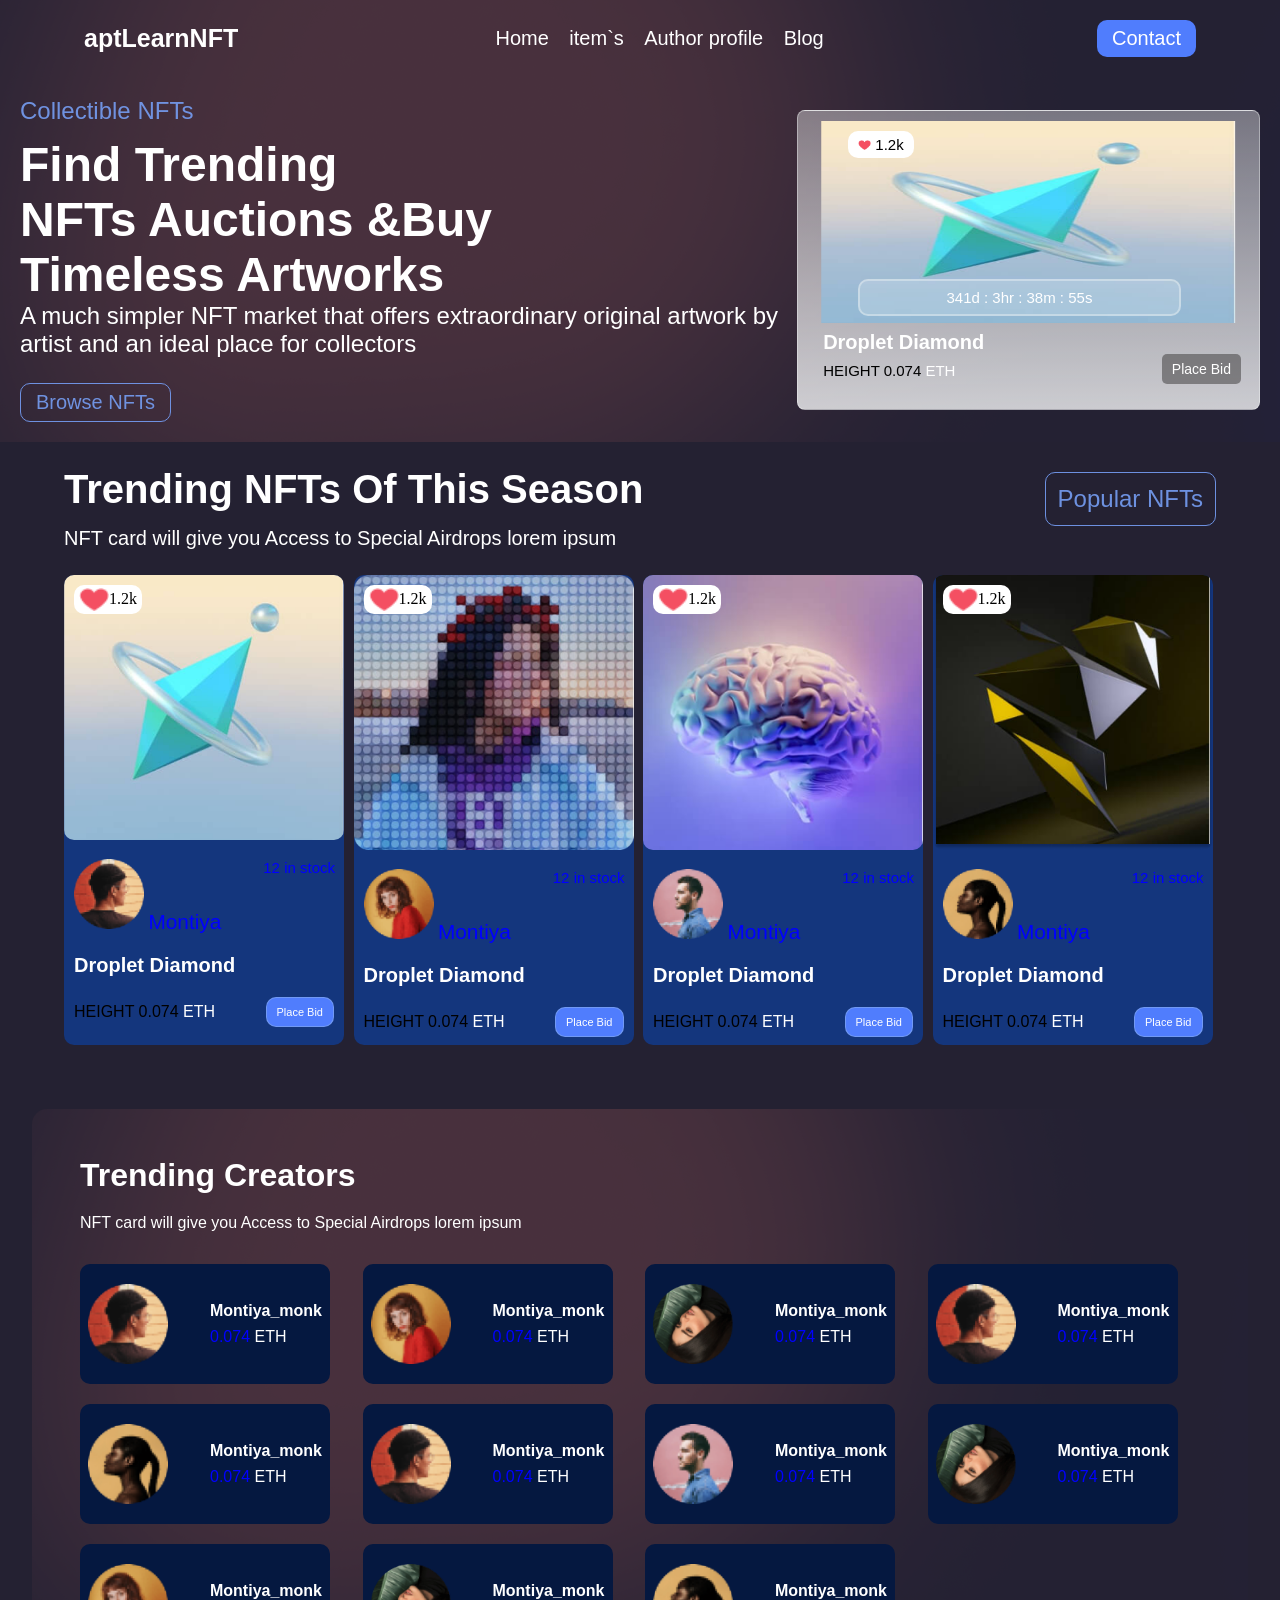
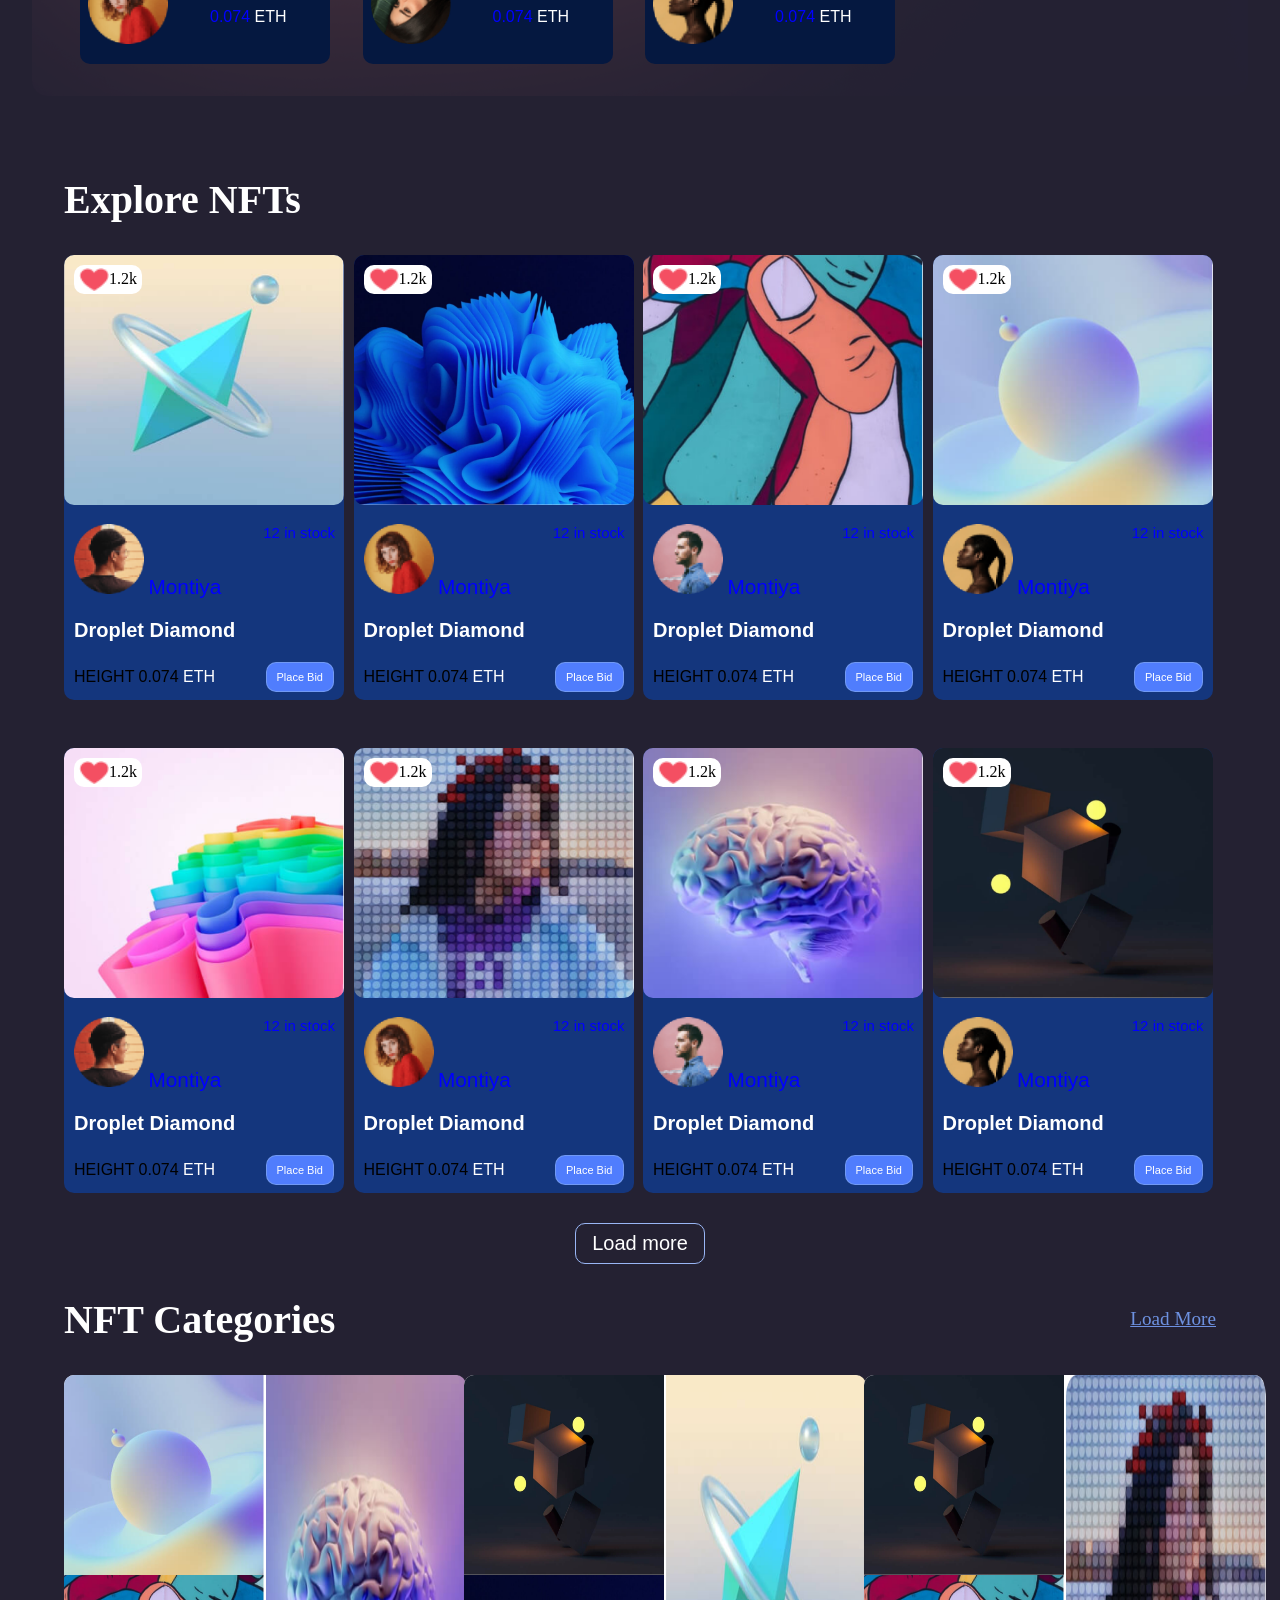
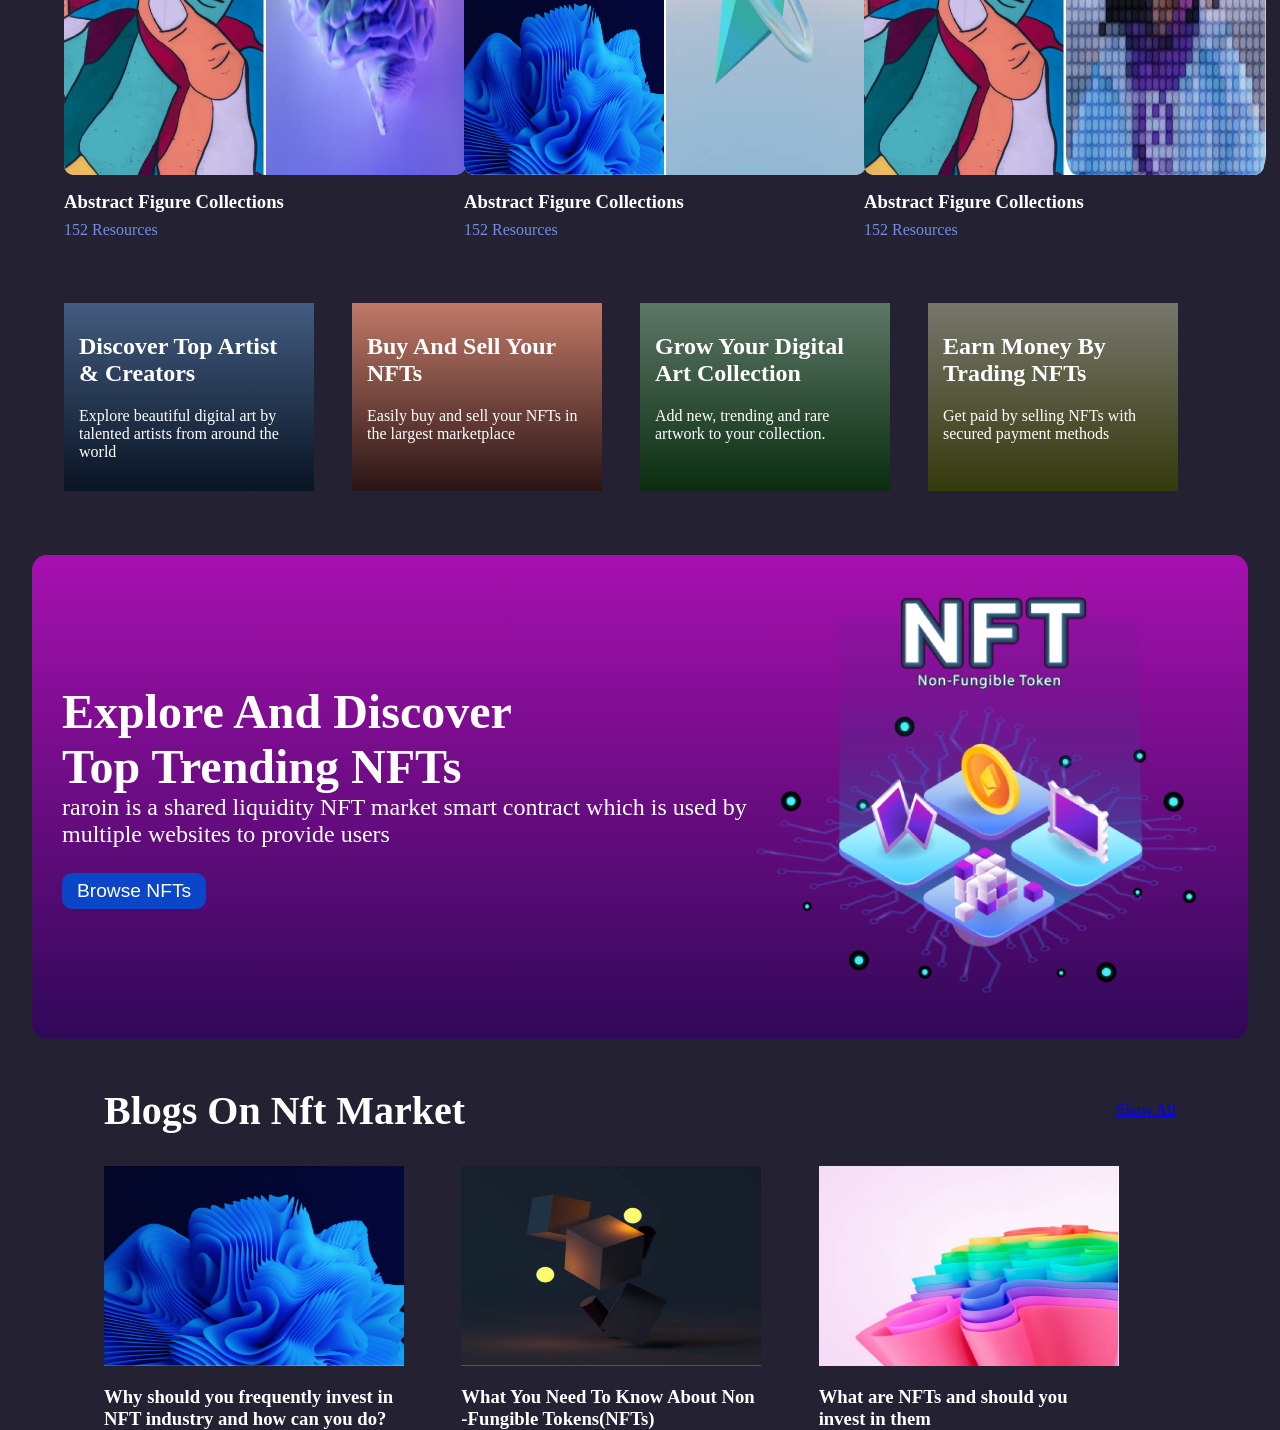
<file: nft/index.html>
<!DOCTYPE html>
<html lang="en">
<head>
    <meta charset="UTF-8">
    <meta http-equiv="X-UA-Compatible" content="IE=edge">
    <meta name="viewport" content="width=device-width, initial-scale=1.0">
    <title>Document</title>
    <link rel="stylesheet" href="index.css">
</head>
<body>
    <div class="container" id="cont">
        <div class="firstline">
            <nav class="nav">
                <div class="navheader">
                    <div class="aptlink">
                        <a href="#" class="aptlearn">aptLearnNFT</a>
                    </div>
                    <div class="links">
                        <ul class="list">
                            <li><a href="">Home</a></li>
                            <li><a href="">item`s</a></li>
                            <li><a href="">Author profile</a></li>
                            <li><a href="">Blog</a></li>
                        </ul>
                    </div>
                    <button id="btn1" class="btn1">Contact</button>
                </div>
            </nav>
            <section id="items1" class="secondr">
                <div class="firstitem1">
                    <p class="cltbs">Collectible NFTs</p>
                    <h1>Find Trending <span>NFTs Auctions &Buy</span><span>Timeless Artworks</span></h1>
                    <p>A much simpler NFT market that offers extraordinary original artwork by artist and an 
                        ideal place for collectors</p>
                    <button>Browse NFTs</button>   
                </div>
                <div class="second-item1">
                    <img class="img1"src="./assets/assets/images/etherium.png" alt="etherium" width="210px" height="200px"srcset="">
                    <h3 class="head">Droplet Diamond</h3>
                    <p class="height">HEIGHT 0.074 <span>ETH</span></p>
                    <button class="bid">Place Bid</button>
                    <button class="date">341d : 3hr : 38m : 55s</button>
                    <p class="likes"><img width="13px"class="img2" src="./assets/assets/images/heart.png" alt=""> 1.2k</p>
                </div>
            </section>
        </div>
        <section class="secondline">
            <div class="firstitem2">
                <div >
                    <h2>Trending NFTs Of This Season </h2>
                    <p>NFT card will give you Access to Special Airdrops lorem ipsum</p>
                </div>
                <div>
                    <button>Popular NFTs</button>
                </div>
            </div>
            <div class="secondline2">
                <div class="seconditem2">
                    <img class="img2" src="./assets/assets/images/etherium.png" alt="" width="120px" srcset="">
                    <p class="likes"><img width="10px" class="likes-img" src="./assets/assets/images/heart.png" alt=""> 1.2k</p>
                    <div class="fray">
                        <p class="time">12 in stock</p>
                        <p class="facecard">
                            <img width="30px" class="frd" src="./assets/assets/images/user1.png" alt="" srcset=""> <span>Montiya</span>
                        </p>
                        <h3 class="head">Droplet Diamond</h3>
                        <div id="height">
                            <p class="height">HEIGHT 0.074 <span> ETH</span></p>
                            <button class="bid">Place Bid</button>
                        </div>
                    </div>
                </div>
                <div class="seconditem2">
                    <img class="img2" src="./assets/assets/images/trending2.png" alt="" width="120px" srcset="">
                    <p class="likes"><img width="10px" class="likes-img" src="./assets/assets/images/heart.png" alt=""> 
                        1.2k
                    </p>
                    <div class="fray">
                        <p class="time">12 in stock</p>
                        <p class="facecard">
                            <img width="30px" class="frd" src="./assets/assets/images/user2.png" alt="" srcset=""> <span>Montiya</span>
                        </p>
                        <h3 class="head">Droplet Diamond</h3>
                        <div id="height">
                            <p class="height">HEIGHT 0.074 <span> ETH</span></p>
                            <button class="bid">Place Bid</button>
                        </div>
                    </div>
                </div>
                <div class="seconditem2">
                    <img class="img2" src="./assets/assets/images/brain.png" alt="" width="120px" srcset="">
                    <p class="likes"><img width="10px" class="likes-img" src="./assets/assets/images/heart.png" alt=""> 1.2k</p>
                    <div class="fray">
                        <p class="time">12 in stock</p>
                        <p class="facecard">
                            <img width="30px" class="frd" src="./assets/assets/images/user3.png" alt="" srcset=""> <span>Montiya</span>
                        </p>
                        <h3 class="head">Droplet Diamond</h3>
                        <div id="height">
                            <p class="height">HEIGHT 0.074 <span> ETH</span></p>
                            <button class="bid">Place Bid</button>
                        </div>
                    </div>
                </div>
                <div class="seconditem2">
                    <img class="img2" src="./assets/assets/images/diamond.png" alt="" width="300px" srcset="">
                    <p class="likes">
                        <img width="10px" class="likes-img" src="./assets/assets/images/heart.png" alt=""> 1.2k</p>
                    <div class="fray">
                        <p class="time">12 in stock</p>
                        <p class="facecard">
                            <img width="30px" class="frd" src="./assets/assets/images/user4.png" alt="" srcset=""> <span>Montiya</span>
                        </p>
                        <h3 class="head">Droplet Diamond</h3>
                        <div id="height">
                            <p class="height">HEIGHT 0.074 <span> ETH</span></p>
                            <button class="bid">Place Bid</button>
                        </div>
                    </div>
                </div>
            </div>
        </section>
        <section class="thirdline">
            <div class="thirdline-header">
                <h2>Trending Creators</h2>
                <p>NFT card will give you Access to Special Airdrops lorem ipsum</p>
            </div>
            <div class="thirdline-imagez">
                <div class="trd-imagez">
                    <div class="imagez">
                        <img src="./assets/assets/images/user1.png" alt="user1" srcset="">
                        <div class="trd-text">
                            <h4>Montiya_monk</h4>
                            <p><span class="cls-change">0.074</span> ETH</p>
                        </div>
                    </div>
                </div>
                <div class="trd-imagez">
                    <div class="imagez">
                        <img src="./assets/assets/images/user2.png" alt="user1" srcset="">
                        <div class="trd-text">
                            <h4>Montiya_monk</h4>
                            <p><span class="cls-change">0.074</span> ETH</p>
                        </div>
                    </div>
                </div>
                <div class="trd-imagez">
                    <div class="imagez">
                        <img src="./assets/assets/images/user5.png" alt="user1" srcset="">
                        <div class="trd-text">
                            <h4>Montiya_monk</h4>
                            <p><span class="cls-change">0.074</span> ETH</p>
                        </div>
                    </div>
                </div>
                <div class="trd-imagez">
                    <div class="imagez">
                        <img src="./assets/assets/images/user1.png" alt="user1" srcset="">
                        <div class="trd-text">
                            <h4>Montiya_monk</h4>
                            <p><span class="cls-change">0.074</span> ETH</p>
                        </div>
                    </div>
                </div>
                <div class="trd-imagez">
                    <div class="imagez">
                        <img src="./assets/assets/images/user4.png" alt="user1" srcset="">
                        <div class="trd-text">
                            <h4>Montiya_monk</h4>
                            <p><span class="cls-change">0.074</span> ETH</p>
                        </div>
                    </div>
                </div>
                <div class="trd-imagez">
                    <div class="imagez">
                        <img src="./assets/assets/images/user1.png" alt="user1" srcset="">
                        <div class="trd-text">
                            <h4>Montiya_monk</h4>
                            <p><span class="cls-change">0.074</span> ETH</p>
                        </div>
                    </div>
                </div>
                <div class="trd-imagez">
                    <div class="imagez">
                        <img src="./assets/assets/images/user3.png" alt="user1" srcset="">
                        <div class="trd-text">
                            <h4>Montiya_monk</h4>
                            <p><span class="cls-change">0.074</span> ETH</p>
                        </div>
                    </div>
                </div>
                <div class="trd-imagez">
                    <div class="imagez">
                        <img src="./assets/assets/images/user5.png" alt="user1" srcset="">
                        <div class="trd-text">
                            <h4>Montiya_monk</h4>
                            <p><span class="cls-change">0.074</span> ETH</p>
                        </div>
                    </div>
                </div>
                <div class="trd-imagez">
                    <div class="imagez">
                        <img src="./assets/assets/images/user2.png" alt="user1" srcset="">
                        <div class="trd-text">
                            <h4>Montiya_monk</h4>
                            <p><span class="cls-change">0.074</span> ETH</p>
                        </div>
                    </div>
                </div>
                <div class="trd-imagez">
                    <div class="imagez">
                        <img src="./assets/assets/images/user5.png" alt="user1" srcset="">
                        <div class="trd-text">
                            <h4>Montiya_monk</h4>
                            <p><span class="cls-change">0.074</span> ETH</p>
                        </div>
                    </div>
                </div>
                <div class="trd-imagez">
                    <div class="imagez">
                        <img src="./assets/assets/images/user4.png" alt="user1" srcset="">
                        <div class="trd-text">
                            <h4>Montiya_monk</h4>
                            <p><span class="cls-change">0.074</span> ETH</p>
                        </div>
                    </div>
                </div>
            </div>
        </section>
        <section class="fourthline">
             <h2>Explore NFTs</h2>
            <div class="fourthline2">
                <div class="seconditem2">
                    <img class="img2 flower-image" src="./assets/assets/images/etherium.png" alt="" width="120px" srcset="">
                    <p class="likes"><img width="10px" class="likes-img" src="./assets/assets/images/heart.png" alt=""> 1.2k</p>
                    <div class="fray">
                        <p class="time">12 in stock</p>
                        <p class="facecard">
                            <img width="30px" class="frd" src="./assets/assets/images/user1.png" alt="" srcset="">
                            <span>Montiya</span>
                        </p>
                        <h3 class="head">Droplet Diamond</h3>
                        <div id="height">
                            <p class="height">HEIGHT 0.074 <span> ETH</span></p>
                            <button class="bid">Place Bid</button>
                        </div>
                    </div>
                </div>
                <div class="seconditem2">
                    <img class="img2 flower-image" src="./assets/assets/images/windows11.png" alt="" width="120px" srcset="">
                    <p class="likes"><img width="10px" class="likes-img" src="./assets/assets/images/heart.png" alt="">
                        1.2k
                    </p>
                    <div class="fray">
                        <p class="time">12 in stock</p>
                        <p class="facecard">
                            <img width="30px" class="frd" src="./assets/assets/images/user2.png" alt="" srcset="">
                            <span>Montiya</span>
                        </p>
                        <h3 class="head">Droplet Diamond</h3>
                        
                        <div id="height">
                            <p class="height">HEIGHT 0.074 <span> ETH</span></p>
                            <button class="bid">Place Bid</button>
                        </div>
                    </div>
                </div>
                <div class="seconditem2">
                    <img class="img2 flower-image" src="./assets/assets/images/finger.png" alt="" width="120px" srcset="">
                    <p class="likes"><img width="10px" class="likes-img" src="./assets/assets/images/heart.png" alt=""> 1.2k</p>
                    <div class="fray">
                        <p class="time">12 in stock</p>
                        <p class="facecard">
                            <img width="30px" class="frd" src="./assets/assets/images/user3.png" alt="" srcset="">
                            <span>Montiya</span>
                        </p>
                        <h3 class="head">Droplet Diamond</h3>
                        <div id="height">
                            <p class="height">HEIGHT 0.074 <span> ETH</span></p>
                            <button class="bid">Place Bid</button>
                        </div>
                    </div>
                </div>
                <div class="seconditem2">
                    <img class="img2 flower-image" src="./assets/assets/images/golf.png" alt="" width="300px" srcset="">
                    <p class="likes">
                        <img width="10px" class="likes-img" src="./assets/assets/images/heart.png" alt=""> 1.2k
                    </p>
                    <div class="fray">
                        <p class="time">12 in stock</p>
                        <p class="facecard">
                            <img width="30px" class="frd" src="./assets/assets/images/user4.png" alt="" srcset="">
                            <span>Montiya</span>
                        </p>
                        <h3 class="head">Droplet Diamond</h3>
                        <div id="height">
                            <p class="height">HEIGHT 0.074 <span> ETH</span></p>
                            <button class="bid">Place Bid</button>
                        </div>
                    </div>
                </div>
               
                <div class="seconditem2">
                    <img class="img2 flower-image" src="./assets/assets/images/colors.png" alt="" width="120px" srcset="">
                    <p class="likes"><img width="10px" class="likes-img" src="./assets/assets/images/heart.png" alt=""> 1.2k</p>
                    <div class="fray">
                        <p class="time">12 in stock</p>
                        <p class="facecard">
                            <img width="30px" class="frd" src="./assets/assets/images/user1.png" alt="" srcset="">
                            <span>Montiya</span>
                        </p>
                        <h3 class="head">Droplet Diamond</h3>
                        <div id="height">
                            <p class="height">HEIGHT 0.074 <span> ETH</span></p>
                            <button class="bid">Place Bid</button>
                        </div>
                    </div>
                </div>
                <div class="seconditem2">
                    <img class="img2 flower-image" src="./assets/assets/images/trending2.png" alt="" width="120px" srcset="">
                    <p class="likes"><img width="10px" class="likes-img" src="./assets/assets/images/heart.png" alt="">
                        1.2k
                    </p>
                    <div class="fray">
                        <p class="time">12 in stock</p>
                        <p class="facecard">
                            <img width="30px" class="frd" src="./assets/assets/images/user2.png" alt="" srcset="">
                            <span>Montiya</span>
                        </p>
                        <h3 class="head">Droplet Diamond</h3>
                        
                        <div id="height">
                            <p class="height">HEIGHT 0.074 <span> ETH</span></p>
                            <button class="bid">Place Bid</button>
                        </div>
                    </div>
                </div>
                <div class="seconditem2">
                    <img class="img2 flower-image" src="./assets/assets/images/brain.png" alt="" width="120px" srcset="">
                    <p class="likes"><img width="10px" class="likes-img" src="./assets/assets/images/heart.png" alt=""> 1.2k</p>
                    <div class="fray">
                        <p class="time">12 in stock</p>
                        <p class="facecard">
                            <img width="30px" class="frd" src="./assets/assets/images/user3.png" alt="" srcset="">
                            <span>Montiya</span>
                        </p>
                        <h3 class="head">Droplet Diamond</h3>
                        <div id="height">
                            <p class="height">HEIGHT 0.074 <span> ETH</span></p>
                            <button class="bid">Place Bid</button>
                        </div>
                    </div>
                </div>
                <div class="seconditem2">
                    <img class="img2 flower-image" src="./assets/assets/images/blog2.png" alt="" width="300px" srcset="">
                    <p class="likes">
                        <img width="10px" class="likes-img" src="./assets/assets/images/heart.png" alt=""> 1.2k
                    </p>
                    <div class="fray">
                        <p class="time">12 in stock</p>
                        <p class="facecard">
                            <img width="30px" class="frd" src="./assets/assets/images/user4.png" alt="" srcset="">
                            <span>Montiya</span>
                        </p>
                        <h3 class="head">Droplet Diamond</h3>
                        <div id="height">
                            <p class="height">HEIGHT 0.074 <span> ETH</span></p>
                            <button class="bid">Place Bid</button>
                        </div>
                    </div>
                </div>
            </div>
            <button class="frth-btn">
                Load more
            </button>
        </section>
        <section class="fifthline">
            <div class="fifth-header">
                <h2>NFT Categories</h2>
                <a href="#">Load More</a>
            </div>
            <div class="fifth-imagez">
                <div>
                    <div class="fth-img">
                        <div class="g1">
                            <img width="200px" src="./assets/assets/images/golf.png" alt="" srcset="">
                        </div>
                        <div class="g2">
                            <img width="198px" src="./assets/assets/images/brain.png" alt="" srcset="">
                        </div>
                        <div class="g3">
                            <img width="200px" src="./assets/assets/images/finger.png" alt="" srcset="">
                        </div>
                    </div>
                    <h3>Abstract Figure Collections</h3>
                    <p>152 Resources</p>
                </div>
                <div>
                    <div class="fth-img">
                        <div class="g1">
                            <img width="200px" src="./assets/assets/images/blog2.png" alt="" srcset="">
                        </div>
                        <div class="g2">
                            <img width="198px" src="./assets/assets/images/etherium.png" alt="" srcset="">
                        </div>
                        <div class="g3">
                            <img width="200px" src="./assets/assets/images/windows11.png" alt="" srcset="">
                        </div>
                    </div>
                    <h3>Abstract Figure Collections</h3>
                    <p>152 Resources</p>
                </div>
                <div>
                    <div class="fth-img">
                        <div class="g1">
                            <img width="200px" src="./assets/assets/images/blog2.png" alt="" srcset="">
                        </div>
                        <div class="g2">
                            <img width="198px" src="./assets/assets/images/trending2.png" alt="" srcset="">
                        </div>
                        <div class="g3">
                            <img width="200px" src="./assets/assets/images/finger.png" alt="" srcset="">
                        </div>
                    </div>
                    <h3>Abstract Figure Collections</h3>
                    <p>152 Resources</p>
                </div>
            </div>
            <article>
                <div class="fifthline2">
                    <div class="fifth2a-text fifth2-text">
                        <h3>Discover Top Artist & Creators</h3>
                        <p>Explore beautiful digital art by talented artists from around the world</p>
                    </div>
                    <div class="fifth2b-text fifth2-text">
                        <h3>Buy And Sell Your NFTs</h3>
                        <p>Easily buy and sell your NFTs in the largest marketplace</p>
                    </div>
                    <div class="fifth2c-text fifth2-text">
                        <h3>Grow Your Digital Art Collection</h3>
                        <p>Add new, trending and rare artwork to your collection.</p>
                    </div>
                    <div class="fifth2d-text fifth2-text">
                        <h3>Earn Money By Trading NFTs</h3>
                        <p>Get paid by selling NFTs with secured payment methods</p>
                    </div>
                </div>
            </article>
        </section>
        <section class="sixthline">
           <div class="sixthline-cover">
                <div class="sixth-text">
                    <h2>Explore And Discover <span>Top Trending NFTs</span></h2>
                    <P>raroin is a shared liquidity NFT market smart contract which is used by multiple websites to provide users</P>
                    <button>Browse NFTs</button>
                </div>
                <div class="sixth-img">
                    <img src="./assets/assets/images/nft.png" alt="">
                </div>
           </div>
        </section>
        <section class="seventhline">
            <div class="seventh-text">
                <h2>Blogs On Nft Market</h2>
                <a href="#">Show All</a>
            </div>
            <div class="seventh-img">
                <div>
                    <div class="svth-img">
                        <img src="./assets/assets/images/windows11.png" alt="" srcset="">
                    </div>
                    <h3>Why should you frequently invest in <span>NFT industry and how can you do?</span></h3>
                </div>
                <div>
                    <div class="svth-img">
                        <img src="./assets/assets/images/blog2.png" alt="" srcset="">
                    </div>
                    <h3>What You Need To Know About Non <span>-Fungible Tokens(NFTs)</span></h3>
                </div>
                <div>
                    <div class="svth-img">
                        <img src="./assets/assets/images/colors.png" alt="" srcset="">
                    </div>
                    <h3>What are NFTs and should you <span>invest in them</span></h3>
                </div>
            </div>
        </section>
    </div>
</body>
</html>
</file>
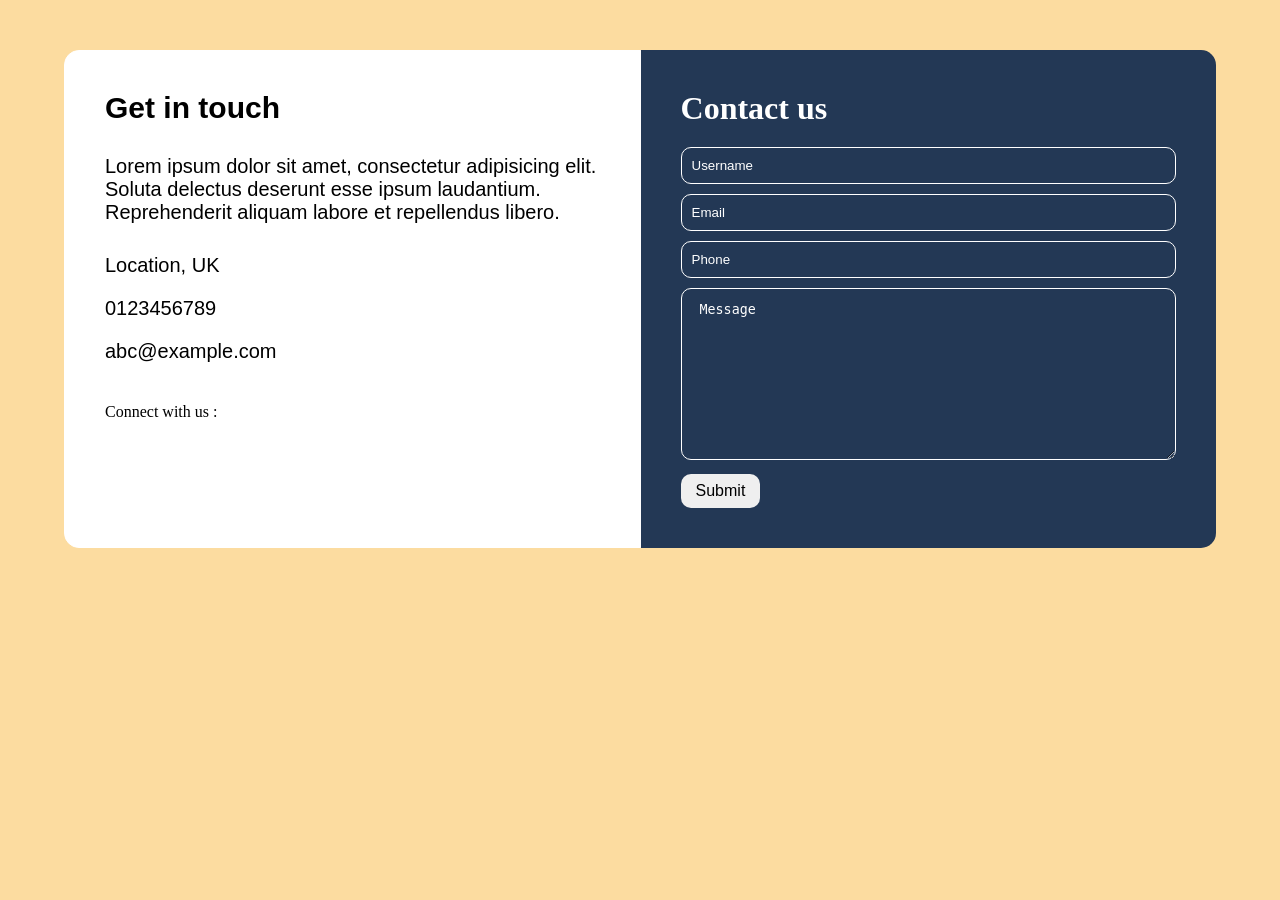
<file: Getintouch.html>
<!DOCTYPE html>
<html lang="en">
<head>
    <meta charset="UTF-8">
    <meta http-equiv="X-UA-Compatible" content="IE=edge">
    <meta name="viewport" content="width=device-width, initial-scale=1.0">
    <title>FORMS</title>
    <link rel="stylesheet" href="Getintouch.css">
</head>
<body>
    <div id="head" class="head">
        <div id="left">
            <div>
                <h1 class="header1">Get in touch</h1>
                <p class="hdr">Lorem ipsum dolor sit amet, consectetur adipisicing elit. Soluta delectus deserunt esse ipsum laudantium.
                     Reprehenderit aliquam labore et repellendus libero.
                </p>
            </div>
            <div id="cont">
                <p class="contacts">Location, UK</p>
                <p class="contacts">0123456789</p>
                <p class="contacts">abc@example.com</p>
            </div>
            <p>Connect with us :</p>
        </div>
        <div id="right">
            <div class="val">
                <h1 class="cont">Contact us</h1>
                <form action="" class="form">
                    <input name="Username"class="input" type="text" placeholder="Username">
                    <input name="Email"class="input"type="Email" placeholder="Email">
                    <input name="Phone"class="input"type="phone" placeholder="Phone">
                    <textarea class="input" name="textarea" id="" cols="30" rows="10" placeholder="Message"></textarea>
                </form>
                <button class="btn">Submit</button>
            </div>
        </div>
    </div>
</body>
</html>
</file>
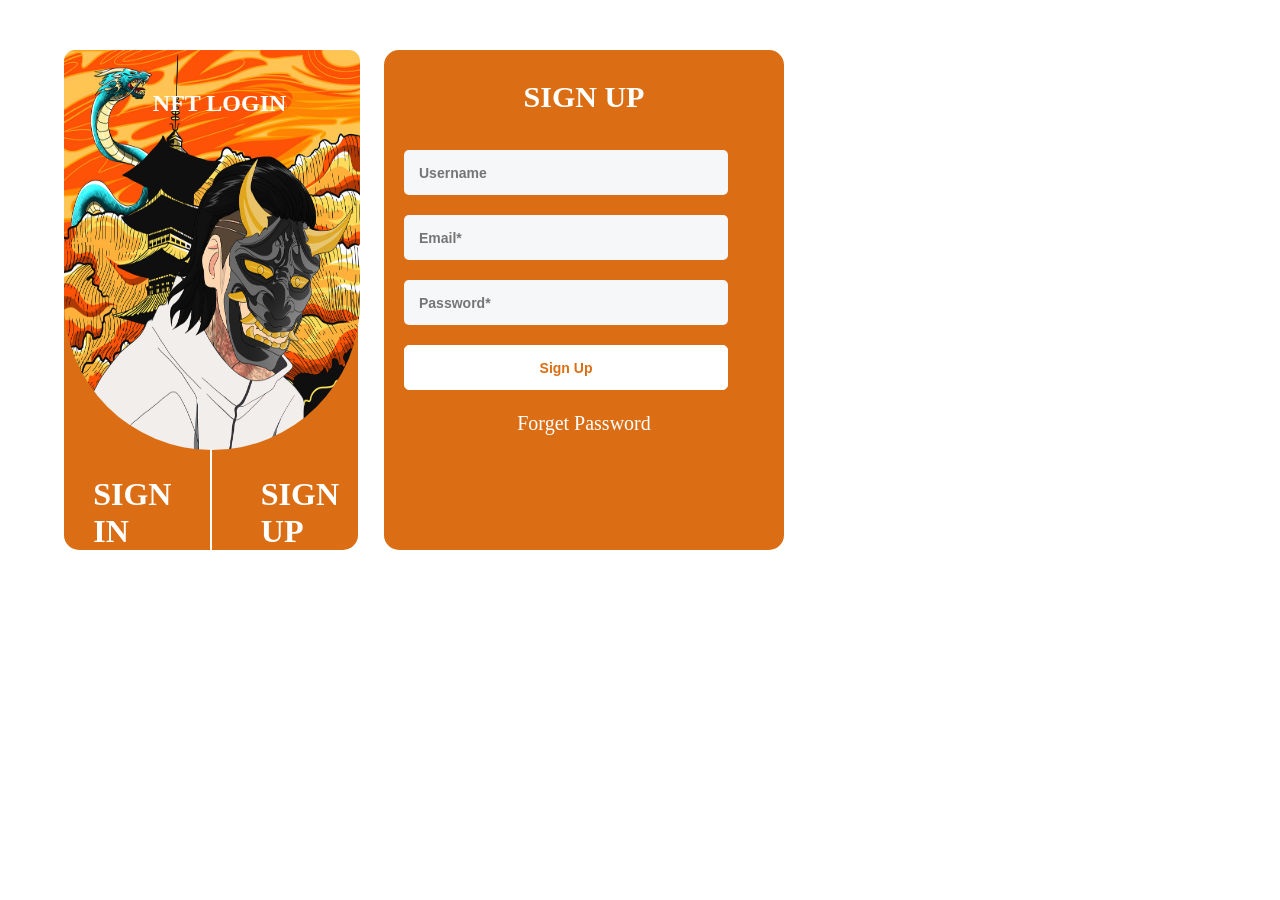
<file: nfts.html>
<!DOCTYPE html>
<html lang="en">
<head>
    <meta charset="UTF-8">
    <meta http-equiv="X-UA-Compatible" content="IE=edge">
    <meta name="viewport" content="width=device-width, initial-scale=1.0">
    <link rel="stylesheet" href="nfts.css" type="text/css">
    <title>Nft projects</title>
</head>
<body>
    <div class="cardclick">
        <div class="firstbox">
            <div class="image">
                <h1 class="main-header">NFT LOGIN</h1>
                <img  class="img" src="./Tainsei-NFT-Collection-Japanese-Art-meets-Ethereum-900x425.jpg" width="296" height="400" alt="">
            </div>
            <div id="left"><h1 class="s1class"><span>SIGN</span><span>IN</span></h1></div>
            <div id="right"><h1 class="s2class"><span>SIGN</span><span>UP</span></h1></div>
        </div>
        <div class="card2">
            <form action="#" class="signup">
                <h1 class="signup1">SIGN UP</h1>
                <br><br>
                <input name="Username" type="text" placeholder="Username" class="username">
                <input name="email" type="text" placeholder="Email*" class="username">
                <input name="password" type="password" placeholder="Password*" class="username">
                <button class="btn">Sign Up</button>
            </form>
            <form action="" class="signin">
                <br><br><br><br>
                <a href=""><p class="forgetpassword">Forget Password</p></a>
            </form>
        </div>
    </div>











<script>
    const button = document.querySelector(`.btn`)
    button.addEventListener(`click`, function(e){
        e.preventDefault()
    })
</script>

</body>
</html>
</file>
<file: nft/index.css>
*,
::after,
::before{
    margin: 0;
    padding: 0;
    box-sizing: border-box;
}
.container{
    background-color: #242132;
    color: white;
    min-height: 100vh;
}
a{
    text-decoration: none;
    color: white;
}
.firstline{
    background-image: url('./assets/assets/images/background.png');
    font-family: Arial, Helvetica, sans-serif;
}
/* Navbar */
.nav{
    width: 90vw;
    margin: 0 auto;
    max-width: 1400px;
}
.navheader{
    display: flex;
    justify-content: space-between;
    align-items: center;
    padding: 20px;
}
.links li{
    display: inline-block;
    margin-right: 13px;
}
.list a{
    font-family: Arial, Helvetica, sans-serif;
    transition: all 0.2s ease-in-out;
}
.list a:hover{
    color: rgba(80, 125, 253, 0.6);
}
.aptlink a{
    font-size: 15px;
    font-family: Arial, Helvetica, sans-serif;
    font-weight: bold;
    color: white;

}
#btn1{
    padding: 7px 15px;
    border-radius: 10px;
    color: white;
    background-color: #507dfd;
    cursor: pointer;
    border: none;
    outline: none;
    display: block;
}
#items1{
    display: flex;
    justify-content: space-between;
    align-items: center;
    padding: 20px;
}
@media screen and (min-width: 950px) {
    .aptlink a {
            font-size: 20px;
        }
    #btn1 {
         font-size: 18px;
        }
           .list a {
               font-size: 20px;
           }
        .links li {
            margin-right: 16px;
        }
}
@media screen and (min-width: 1200px) {
    .aptlink a {
            font-size: 25px;
        }
    #btn1 {
         font-size: 20px;
        }
           .list a {
               font-size: 20px;
           }
        .links li {
            margin-right: 16px;
        }
}

/* First line */

.cltbs{
    font-family:  Arial, Helvetica, sans-serif;
    color: rgba(117, 157, 243, 0.901);
    margin-bottom: 12px;
}
.firstitem1 span{
    display: block;
}
.firstitem1 h1{
    font-size: 2rem;
    font-family: Arial, Helvetica, sans-serif;
}
.firstitem1 button{
    color: rgba(117, 157, 243, 0.901);
    background-color: transparent;
    border: 1px solid rgba(117, 157, 243, 0.901);
    border-radius: 10px;
    padding: 7px 15px;
    margin-top: 25px;
}

.second-item1{
    position: relative;
    background-image: linear-gradient(rgba(246, 247, 248, 0.4), rgba(246, 247, 248, 0.8) );
    width: 480px;
    height: 300px;
    border-radius: 8px;
    border: 1px solid rgba(246, 247, 248, 0.4);
}
.second-item1 .img1{
    position: absolute;
    z-index: 0;
    left: 12px;
    top: 10px;
    width: 90%;
    right: 0;
    /* object-fit: cover; */
}
.date{
    position: absolute;
    border: 2px solid rgba(246, 247, 248, 0.4);
    top: 168px;
    left: 35px;
    padding: 8px;
    border-radius: 10px;
    background-color: rgba(246, 247, 248, 0.2);
    color: white;
    width: 70%;
    font-size: 10px;
}
.second-item1 .likes{
    position: absolute;
    top: 20px;
    left: 30px;
    color: black;
    background-color: white;
    border-radius: 10px;
    padding: 5px 10px;
    font-size: 12px
}
.second-item1 .head{
    position: absolute;
    bottom: 55px;
    font-family: Arial, Helvetica, sans-serif;
    left: 15px;
    font-size: 15px;
}
.second-item1 .height{
    position: absolute;
        bottom: 30px;
        font-family: Arial, Helvetica, sans-serif;
        left: 15px;
        font-size: 10px;
        color:  black;
}
.height span{
    color: white;
}
.second-item1 .bid {
    position: absolute;
    bottom: 25px;
    font-family: Arial, Helvetica, sans-serif;
    right: 18px;
    font-size: 10px;
    background-color: rgba(57, 55, 55, 0.5);
    padding: 5px 8px;
    border-radius: 5px;
    border: none;
    color: white;
}
@media screen and (min-width: 750px){
    .cltbs {
            font-size: 1.5rem;
        }
    .second-item1 .img1 {
            left: 15px;
            width: 90%;
        }
        .second-item1 .head {
            font-size: 18px;
        }
        .second-item1 .height {
          
            left: 15px;
            font-size: 13px;
    
        }

        .second-item1 .bid {
            font-size: 12px;
            padding: 7px 10px;
        }
        .frd {
            width: 45px;
        }
}
@media screen and (min-width: 950px) {   
    .cltbs {
           font-size: 2rem;
        }
    .firstitem1{
        width: 65%;
    }
    .firstitem1 h1 {
        font-size: 2.5rem;
        font-family: Arial, Helvetica, sans-serif;
    }
    .firstitem1 p{
        font-size: 1.3rem;
        font-family: Arial, Helvetica, sans-serif;
    }
    .firstitem1 button {
          font-size: 20px;
        }
    .second-item1 .likes {
            left: 50px;
            font-size: 15px
        }
.second-item1 .img1 {
        width:90%;
        height:70%;
        left: 0;
        margin: 0 auto;
        
    }

    .second-item1 .head {
        font-size: 20px;
    }

    .second-item1 .height {
        font-size: 15px;

    }

    .second-item1 .bid {
        font-size: 14px;
        padding: 7px 10px;
    }
    .date {
        left: 48px;
        font-size: 15px;
    }
}
@media screen and (min-width: 1100px){
    .cltbs {
            font-size: 2.5rem;
        }
    .firstitem1 h1 {
            font-size: 3rem;
        }

    .firstitem1 p {
        font-size: 1.5rem;
    }
    .second-item1 .img1 {
        width: 90%;
        height: 68%;
        left: 0;
        margin: 0 auto;

    }
    .date {
        left: 60px;
        font-size: 15px;
    }
    .second-item1 .head {
        padding-left: 10px;
    }

    .second-item1 .height {
        padding-left: 10px;

    }
}

/* second line */

.secondline{
    width: 90%;
    margin: 0 auto 4rem;
}
.firstitem2{
    display: flex;
    justify-content: space-between;
    /* align-items: center; */
    padding: 25px 0;
    font-family: Arial, Helvetica, sans-serif;
}
.firstitem2 h2{
    font-family: Arial, Helvetica, sans-serif;
    margin-bottom: 15px;
}
.firstitem2 p{
    font-size: 12px;
}
.firstitem2 button {
    /* font-family: Arial, Helvetica, sans-serif; */
    padding: 8px 8px;
    margin-top: 5px;
    color: rgba(117, 157, 243, 0.901);
    background-color: transparent;
    border: 1px solid rgba(117, 157, 243, 0.901);
    border-radius: 10px;                                                                                                                    
    margin-left: 2px;
    cursor: pointer;
}
.secondline2{
    padding: 0 0;
    display: grid;
    gap: 6px;
    grid-template-columns: repeat(4, 1fr);
}
.seconditem2{
    width: 100%;
    max-width: 280px;
    max-height: 800px; 
    height: 100%;
    background-color: rgb(20, 54, 125);
    border-radius: 10px;
    position: relative;
}
.seconditem2 .img2{
    border-radius: 10px;
    /* margin-bottom: 10px; */
    width: 100%;
    /* height: 100%; */
    max-height: 320px;
    max-width: 280px;
    object-fit: cover;
    
}
.seconditem2 .likes {
    display: flex;
    justify-content: space-between;
    align-items: center;

    position: absolute;
    top: 10px;
    left: 10px;
    color: black;
    background-color: white;
    border-radius: 10px;
    padding: 3px 5px;
    font-size: 9px
}
.facecard{
    margin-top: 15px;
    font-family: Arial, Helvetica, sans-serif;
   
}
.facecard span{
    color: blue;
    margin-bottom: 10px;
    font-size: 12px;
}
.fray{
    padding-left: 10px;
    position: relative;
}
.time{
    position: absolute;
    color: blue;
    right: 9px;
    font-family: Arial, Helvetica, sans-serif;
    font-size: 10px;
}
.seconditem2 .head{
    font-size: 10px;
    font-family: Arial, Helvetica, sans-serif;
    margin: 20px 0;
}
.seconditem2 button {
    /* font-family: Arial, Helvetica, sans-serif; */
    padding: 3px 5px;
    color: white;
    border: 1px solid rgba(117, 157, 243, 0.901);
    border-radius: 10px;
    margin-left: 2px;
    cursor: pointer;
    /* display: inline-block; */
    background-color: #507dfd;
    font-size: 5px;
}
.seconditem2 .height{
    font-size: 6px;
    color: black;
    font-family: Arial, Helvetica, sans-serif;
}
.seconditem2 #height{
    display: flex;
    justify-content: space-between;
    align-items: center;
    padding-right: 10px;
    margin-bottom: 8px;
}

@media screen  and (min-width: 650px) {
    .likes-img{
        width: 15px;
    }
    .frd{
       width: 60px;
    }
    .firstitem2 h2 {
           font-size: 2rem;
        }
    
        .firstitem2 p {
            font-size: 16px;
        }
    
        .firstitem2 button {
            font-family: Arial, Helvetica, sans-serif;
            padding: 10px 10px;
            font-size: 1.3rem;
        }
    .seconditem2 .likes {
            font-size: px
        }
        .facecard span {
            font-size: 1rem;
        }
        .time {
            font-size: 16px;
        }
    
        .seconditem2 .head {
            font-size: 16px;
        }
        .seconditem2 button {
            /* font-family: Arial, Helvetica, sans-serif; */
            padding: 5px 8px;
            font-size: 15px;
        }
        .seconditem2 .height {
            font-size: 10px;
            color: black;
            font-family: Arial, Helvetica, sans-serif;
        }
}
@media screen  and (min-width: 1000px) {
    .likes-img {
            width: 30px;
        }
    .frd {
        width: 70px;     
        }
    .firstitem2 h2 {
            font-size: 2.5rem;
        }
    
        .firstitem2 p {
            font-size: 20px;
        }
    
        .firstitem2 button {
            /* font-family: Arial, Helvetica, sans-serif; */
            padding: 12px 12px;
            font-size: 1.5rem;
        }
    .seconditem2 .likes {
            font-size: 16px
        }
        .facecard span {
            font-size: 1.3rem;
        }
        .time {
            font-size: 15px;
        }
    
        .seconditem2 .head {
            font-size: 20px;
        }
        .seconditem2 button {
            /* font-family: Arial, Helvetica, sans-serif; */
            padding: 8px 10px;
            font-size: 11px;
        }
        .seconditem2 .height {
            font-size: 16px;
            color: black;
            font-family: Arial, Helvetica, sans-serif;
        }
        .secondline2 {
            padding-right: 0;
        }
}

/* third line */
.thirdline{
    width: 95%;
    margin: 0 auto;
    background-image: url('./assets/assets/images/background.png'); 
    font-family: Arial, Helvetica, sans-serif;
    padding: 3rem 3rem 2rem;
    margin-bottom: 5rem;
    border-radius: 15px;
}
.thirdline .thirdline-header{
   margin-bottom: 2rem; 
}
.thirdline-header h2{
    margin-bottom: 20px;
    font-size: 2rem;
}
.trd-imagez{
background-color: rgb(5, 24, 64);
    border-radius: 10px;
    width: 250px;
    padding: 20px 8px;
}
.thirdline-imagez{
   
     display: grid;
     grid-template-rows: repeat(3, 1fr);
     grid-template-columns: repeat(4, 1fr);
     gap: 20px 10px;
    grid-auto-flow: wrap;
}
.imagez img{
  width: 80px;
}
.imagez{
    display: flex;
    justify-content: space-between;
    align-items: center;
}
.imagez .trd-text h4{
    margin-bottom: 8px;
}
.cls-change{
    color: blue;
}

/* fourth-line  */
.fourthline{
    width: 90%;
    margin: 0 auto 2rem;
}
.fourthline h2{
    margin-bottom: 2rem;
    font-size: 2.5rem;
}
.fourthline2 {
    /* padding: 0 40px; */
    display: grid;
    gap: 3rem 6px ;
    grid-template-columns: repeat(4, 1fr);
    grid-template-rows: repeat(2, 1fr);
    margin-bottom: 30px;
}
.flower-image {
    height: 180px;
}
.frth-btn{
    padding: 8px 16px;
    font-size: 20px;
    margin: 0 auto;
    background-color: transparent;
    color: white;
    border: 1px solid rgb(153, 182, 245);
    border-radius: 10px;
    display: block;
}
@media screen and (min-width : 900px){
.flower-image {
        height: 250px;
    }
}

/* fifth line */
.fifthline{
    width: 90%;
    margin: 0 auto;
    margin-bottom: 4rem;
}
.fifth-header{
    display: flex;
    justify-content: space-between;
    align-items: center;
    margin-bottom: 2rem;
}
.fifth-header h2{
    font-size: 2.5rem;
}
.fifth-header a{
    font-size: 1.2rem;
    text-decoration: underline;
    color: rgba(117, 157, 243, 0.901);
}
.fth-img{
    display: grid;
    grid-template-areas: 
    "g1 g2" 
    "g3 g2";
    grid-template-columns: 1fr 1fr;
    /* grid-template-rows: 2fr ; */
    width: 400px;
    background-color: white;
    border-radius: 10px 10px ;
    height: 400px;
    
    
}
.fifth-imagez{
    display: grid;
    grid-template-columns: repeat(3, 1fr);
    margin-bottom: 4rem;
}
.fifth-imagez h3{
    margin: 16px 0 8px;
}
.fifth-imagez p{
  color: rgba(117, 157, 243, 0.901);

}

.g1{
    grid-area: g1;
    /* width: 200px */
    height: 200px;
}
.g2{
    grid-area: g2;
    /* height: 400px; */
    /* height: 200px; */
}
.g3 {
    grid-area: g3;
    height: 200px;
}
.g2 img{
    width: 100%;
    height:100%;
    border-radius: 0 10px 10px 0;
    /* object-fit: cover; */
    margin-left: 2px;
}
.g3 img{
    height:100%;
    border-radius: 0 0 0 10px;
}
.g1 img{
    height:100%;
    border-radius: 10px 0 0 0;
    width: 100%;
}
.fifthline2{
    display: grid;
    grid-template-columns: repeat(4, 1fr);
}
.fifth2a-text{
    max-width: 250px ;
    background: linear-gradient(rgba(112, 179, 246, 0.4), rgba(2, 16, 31, 0.8));
    padding: 30px 30px 30px 15px;
}
.fifth2b-text{
    max-width: 250px ;
    background: linear-gradient(rgba(251, 154, 122, 0.727), rgba(46, 12, 1, 0.601));
    padding: 30px 15px;
}
.fifth2c-text{
    max-width: 250px ;
    background: linear-gradient(rgba(179, 248, 182, 0.4), rgba(3, 48, 6, 0.8));
    padding: 30px 15px;
}
.fifth2d-text{
    max-width: 250px ;
    background: linear-gradient(rgba(242, 248, 196, 0.4), rgba(57, 64, 3, 0.8));
    padding: 30px 15px;
}
.fifth2-text h3{
    font-size: 1.5rem;
    margin-bottom: 20px;
}
/* sixth line */
.sixthline{
    margin-bottom: 3rem;
}
.sixthline-cover{
    border-radius: 15px;
    padding: 40px 30px;
    display: flex;
    justify-content: space-between;
    align-items: center;
    background: linear-gradient(rgb(167, 16, 175), rgba(51, 2, 97, 0.8));
    width: 95%;
    margin: 0 auto
   
}
.sixth-text h2{
    font-size: 3rem;
}
.sixth-text p{
    font-size: 1.5rem;
}
.sixth-text button{
    color: white;
    background-color: rgb(10, 70, 199);
    /* border: 1px solid rgba(117, 157, 243, 0.901); */
    border-radius: 10px;
    padding: 7px 15px;
    margin-top: 25px;
    border: none;
    font-size: 1.2rem;
    cursor: pointer;
}
.sixth-text span{
    display: block;
}
.sixth-img img{
    height: 400px;
}

/* seventhline */
.seventhline{
    width: 90%;
    margin: 0 auto;
    padding: 0 40px;
}
.seventh-text{
   display: flex;
   justify-content: space-between;
   align-items: center;
   margin-bottom: 2rem;
}
.seventh-text h2{
    font-size: 2.5rem;
}
.seventh-text a{
    color: blue;
    text-decoration: underline;
}
.seventh-img{
    display: grid;
    grid-template-columns: 1fr 1fr 1fr;
}
.seventh-img span{
    display: block;
}
.svth-img{
    height: 200px;
    /* min-height: 200px; */
    width: 300px;
    /* min-width: 200px */
    margin-bottom: 20px;

}
.svth-img img{
    height: 100%;
    /* min-height: 200px; */
    width: 100%;
    /* min-width: 200px */

}
</file>
<file: Getintouch.css>
*{
   margin: 0;
   padding: 0;
   box-sizing: border-box;
}
body{
    display: flex;
    justify-content: center;
    align-items: center;
    background-color:  rgb(252, 220, 160); 
    margin: 0 auto;
}
#left{
    border: 1px solid white;
    border-radius:  15px 0 0 15px;
    background-color: white;
    padding: 40px 40px;
    width: 100%;
}
#head{
    display: flex;
    width: 90vw;
    margin: 50px auto;
    border: none;
    border-radius: 15px;
    max-width: 1170px;
  
}
.header1{
    font-family: Arial, Helvetica, sans-serif;
    font-weight: bold;
    font-size: 30px;
    margin-bottom: 30px;
}
.hdr{
    font-family: Arial, Helvetica, sans-serif;
    font-size: 20px;
    font-weight: 300;
    margin-bottom: 30px;
    
}
#cont{
    margin-bottom: 40px;
}
.contacts{
    margin-bottom: 20px;
    font-family: Arial, Helvetica, sans-serif;
    font-size: 20px;
    font-weight: 300;
}

/* FORM CARD */
.input {
    margin-bottom: 20px;
    width: 100%;
    margin-bottom: 10px;
    border-radius: 10px;
    border: 1px solid white;
    color: white;
    outline: none;
    background-color: transparent;
    transition: all 0.1s linear;
    padding: 10px;
}
input::placeholder, textarea::placeholder{
    color: white
}
textarea::placeholder{
    padding-left: 0.5rem;
    padding-top: 0.2rem;
}
#right {
    background: rgba(35, 56, 85, 255);
    color: white;
    padding: 40px 40px;
    border-radius: 0 15px 15px 0;
    width: 100%;
}
.cont {
    padding-bottom: 20px;
}
.form {
    width: 100%;
    color: white;
}
.val {
    width: 100%;
    margin: auto;
}
button {
    padding: 8px 15px;
    border-radius: 10px;
    outline: none;
    cursor: pointer;
    border: none;
    font-size: 1rem;
    transition: all 0.1s linear;

}
button:hover {
   background-color: transparent;
   color: white;
   border: 1px solid white;
   margin-left: 0.4rem;
   scale: 1.04;

}
.input:hover{
    border: 3px solid rgb(187, 187, 187);
    
}
</file>
<file: nfts.css>
*{
    margin: 0;
    padding: 0;
    box-sizing: border-box;
}
body{
    display: flex;
    align-items: center;
    justify-content: center;
    place-items: center;
}
.image {
    /* background-image: url('https://ritzherald.com/wp-content/uploads/2021/11/Tainsei-NFT-Collection-Japanese-Art-meets-Ethereum-900x425.jpg'); */
    background-size: 300px 400px;
    background-color: transparent;
    color: #db6e14;
    width: 296px;
    height: 400px;
    position: relative;
}
.img{
border-radius: 15px 15px 200px 200px;
position: absolute;
}
#left,
#right {
    display: inline-block;  
    width: 146px;
    height: 500px;
    background-color: #db6e14;
    position: absolute;
    z-index: -1;
}

 #left {
    border-radius: 15px 0px 0px 15px;
    top: 0;

}

#right {
    border-radius: 15px 15px 15px 0px;
    left: 50%;
    top: 0;
}

.cardclick {
    position: relative; 
    width: 90vw;
    margin: 50px auto;
    /* height: auto; */
    border-radius: 15px 15px 15px 15px;
}

.firstbox {
    background-color: transparent;
    display: inline-block; 
    border-radius: 15px 15px 15px 15px;
    position: absolute;
}


.s1class {
    color: white;
    position: absolute; 
     bottom: 0;
    left: 20%;
}

.s1class span,
.s2class span {
    display: block;
}


.s2class {
    color: white;
    position: absolute; 
     bottom: 0; 
     right: 63%;
     margin-right: -50%; 
}

.main-header{
    color: white;
    font-size: 24px;
    position: absolute;
    z-index: 2;
    left: 30%;
    top: 40px;
} 



/* second card */

.card2 {
    background-color: #db6e14;
    max-width: 600px;
    width: 400px;
    height: 500px;
    border-radius: 15px;
    position: absolute;
    left: 320px;
    display: inline-block;
}

.username {
    font-weight: bold;
    width: 90%;
    margin: 0 auto 20px;
    height: 45px;
    padding: 6px 15px;
    border-radius: 5px;
    border: none;
    background: #F6F7F9;
    font-size: 14px;
    outline: none;
}
  

.btn {
    font-weight: bold;
    width: 90%;
    margin: 0 auto 20px;
    height: 45px;
    border-radius: 5px;
    outline: none;
    border: none;
    color: #db6e14;
    background-color: white;
    font-size: 14px;
    cursor: pointer;
    border: 1px solid white;
    transition: all 0.2s linear;
}
.btn:hover{
    background-color: transparent;
    color: white;
    
}
.signup{
    width: 90%;
    margin: 0 auto;
}
.signup1 {
    color: white;
    font-size: 30px;
    text-align: center;
    margin-top: 30px;
}

a {
    text-decoration: none;
}

.forgetpassword {
    color: white;
    font-size: 20px;
    text-align: center;
    margin-top: -70px;
}
</file>
